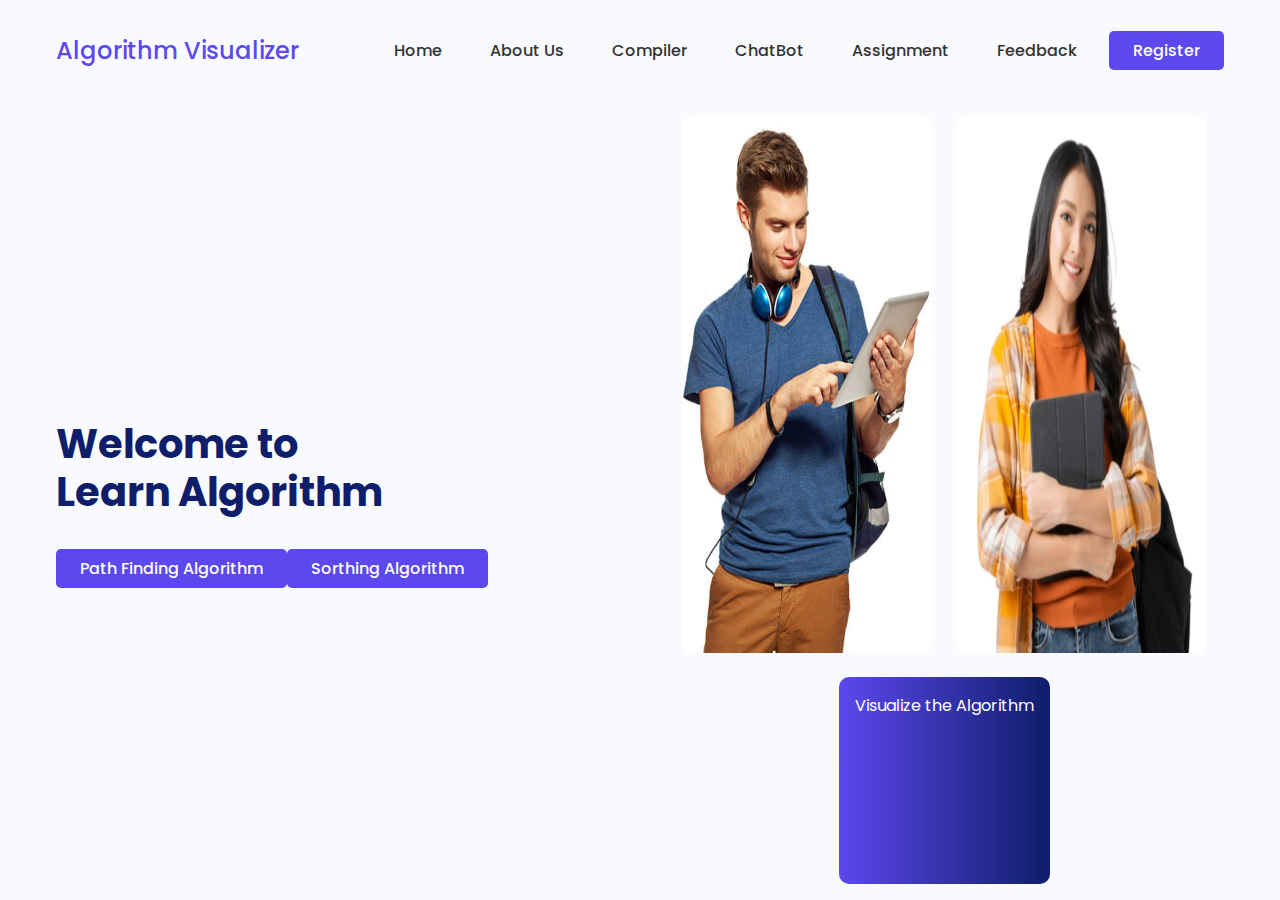
<file: index.html>
<!DOCTYPE html>
<html lang="en">
  <head>
    <meta charset="UTF-8" />
    <meta http-equiv="X-UA-Compatible" content="IE=edge" />
    <meta name="viewport" content="width=device-width, initial-scale=1.0" />
    <link rel="stylesheet" href="static/css/home.css" />
    <title>Algorithm Visualizer</title>
    <style>
      /* CSS for select element */
      select {
        padding: 10px;
        font-size: 16px;
        border: 1px solid #ccc;
        border-radius: 5px;
        background-color: #f9f9f9;
        width: 100%;
        max-width: 300px; /* Adjust width as needed */
      }
      
      /* CSS for option elements */
      option {
        padding: 10px;
        font-size: 16px;
      }
    </style>
  </head>
  <body>
    <nav>
      <div class="nav__logo"><a href="#">Algorithm Visualizer</a></div>
      <ul class="nav__links">
        <li class="link"><a href="templates/home.html">Home</a></li>
        <li class="link"><a href="templates/about.html">About Us</a></li>
        <li class="link"><a href="templates/compiler.html">Compiler</a></li>
        <li class="link"><a href="templates/chatbot.html">ChatBot</a></li>
        <li class="link"><a href="templates/Assigenment.html">Assignment</a></li>
        <li class="link"><a href="templates/feedback.html">Feedback</a></li>
        <li class="link"><a href="templates/register.html" class="nav__btn">Register</a></li>
      </ul>
    </nav>
    <section class="container">
      <div class="content__container">
        <h1>
          Welcome to<br />
          <span class="heading__1">Learn Algorithm</span><br />
          <span class="heading__2"></span>
        </h1>
        <p>
         
        </p>
        <form>
          <ul class="nav__links">
          <!-- On page 1 -->
          <li class="link"><a href="templates/algo1.html" class="nav__btn">Path Finding Algorithm</a></li>
        </ul>
        <ul class="nav__links">
          <!-- On page 1 -->
          <li class="link"><a href="templates/algo2.html" class="nav__btn">Sorthing Algorithm</a></li>
        </ul>
        </form>
      </div>
      <div class="image__container">
        <img src="static/img/image1.png" alt="header" />
        <img src="static/img/image2.png" alt="header" />
        <div class="image__content">
          <ul>
          
            Visualize the Algorithm
          </ul>
        </div>
      </div>
    </section>
  </body>
</html>
</file>
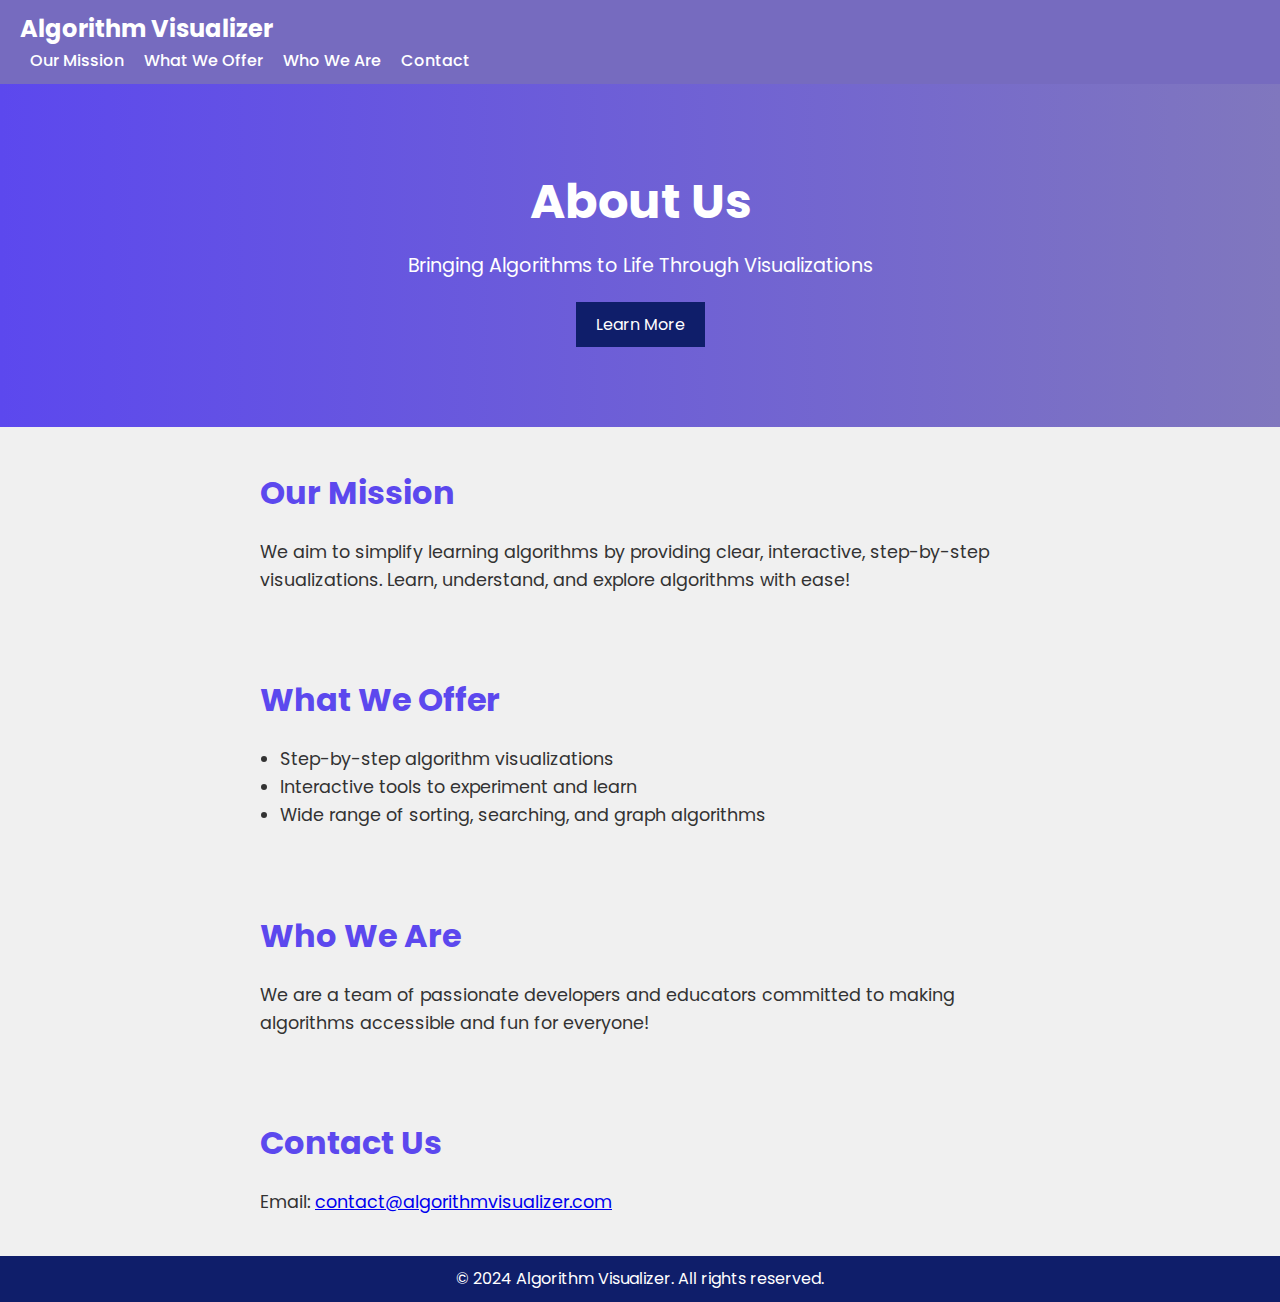
<file: templates/about.html>
<!DOCTYPE html>
<html lang="en">
<head>
  <meta charset="UTF-8">
  <meta name="viewport" content="width=device-width, initial-scale=1.0">
  <title>About Us - Algorithm Visualizer</title>
  <link rel="stylesheet" href="../static/css/about.css">
</head>
<body>
  <!-- Navbar -->
  <header>
    <nav>
      <div class="logo">Algorithm Visualizer</div>
      <ul class="nav-links">
        <li><a href="#mission">Our Mission</a></li>
        <li><a href="#offer">What We Offer</a></li>
        <li><a href="#team">Who We Are</a></li>
        <li><a href="#contact">Contact</a></li>
      </ul>
    </nav>
  </header>

  <!-- Hero Section -->
  <section class="hero">
    <h1>About Us</h1>
    <p>Bringing Algorithms to Life Through Visualizations</p>
    <button id="learnMoreBtn">Learn More</button>
  </section>

  <!-- Our Mission -->
  <section id="mission" class="content-section">
    <h2>Our Mission</h2>
    <p>We aim to simplify learning algorithms by providing clear, interactive, step-by-step visualizations. Learn, understand, and explore algorithms with ease!</p>
  </section>

  <!-- What We Offer -->
  <section id="offer" class="content-section">
    <h2>What We Offer</h2>
    <ul>
      <li>Step-by-step algorithm visualizations</li>
      <li>Interactive tools to experiment and learn</li>
      <li>Wide range of sorting, searching, and graph algorithms</li>
    </ul>
  </section>

  <!-- Who We Are -->
  <section id="team" class="content-section">
    <h2>Who We Are</h2>
    <p>We are a team of passionate developers and educators committed to making algorithms accessible and fun for everyone!</p>
  </section>

  <!-- Contact Section -->
  <section id="contact" class="content-section">
    <h2>Contact Us</h2>
    <p>Email: <a href="mailto:contact@algorithmvisualizer.com">contact@algorithmvisualizer.com</a></p>
  </section>

  <!-- Footer -->
  <footer>
    <p>&copy; 2024 Algorithm Visualizer. All rights reserved.</p>
  </footer>

  <!-- JavaScript -->
  <script >
    // Add an interactive "Learn More" button functionality
document.getElementById('learnMoreBtn').addEventListener('click', function() {
    alert('Explore our sections to learn more about algorithms and how we make them visual!');
  });
  
  </script>
</body>
</html>
</file>
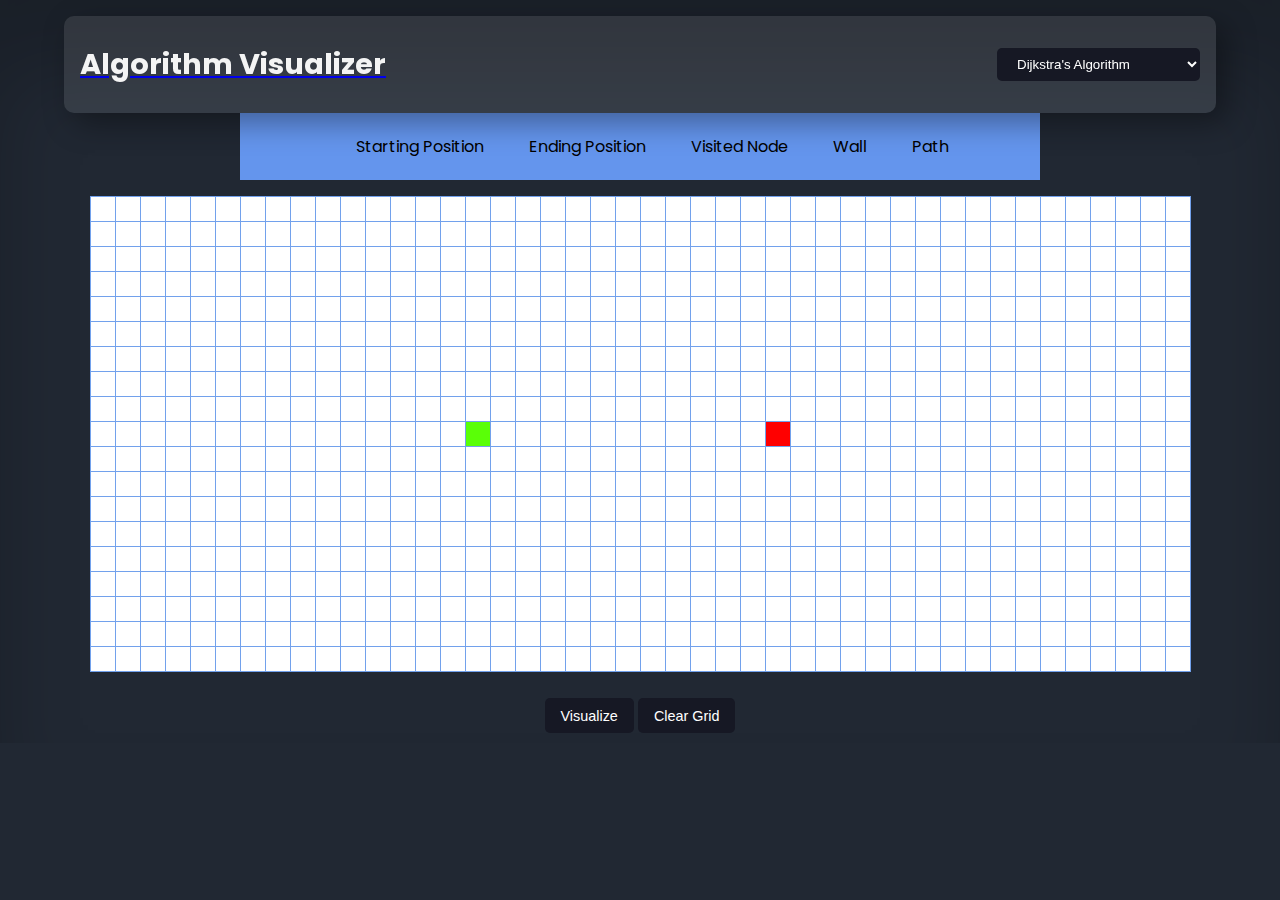
<file: templates/algo1.html>
<!DOCTYPE html>
<html lang="en">
<head>
  <meta charset="UTF-8">
  <meta http-equiv="X-UA-Compatible" content="IE=edge">
  <meta name="viewport" content="width=device-width, initial-scale=1.0">
  <link rel="stylesheet" href="..//static/css/algo1.css" />
  
  <title>Algorithm Visualizer | Path Finder</title>
  </head>
  <body>
    <div id="header">
      <a href="/index.html"><div id="title">Algorithm Visualizer</div></a>
      <div id="header-right">
        <div>
          <select id="algorithm_type" name="sort_type">
            <option value="dijkstra" selected>Dijkstra's Algorithm</option>
            <option value="Astar">A* Search algorithm</option>
            <option value="bfs">BFS(Breadth first search)</option>
            <option value="dfs">DFS(Depth first search)</option>
          </select>
        </div>
      </div>
    </div>

    <div id="indicator-container">
      <div class="indicator">
        <div class="indicator-block" id="start-indicator"></div>
        <div><p>Starting Position</p></div>
      </div>
      <div class="indicator">
        <div class="indicator-block" id="end-indicator"></div>
        <div><p>Ending Position</p></div>
      </div>
      <div class="indicator">
        <div class="indicator-block" id="visited-indicator"></div>
        <div><p>Visited Node</p></div>
      </div>
      <div class="indicator">
        <div class="indicator-block" id="wall-indicator"></div>
        <div><p>Wall</p></div>
      </div>
      <div class="indicator">
        <div class="indicator-block" id="path-indicator"></div>
        <div><p>Path</p></div>
      </div>
    </div>
    <div id="container"></div>
    <div id="buttonsdiv">
      <button id="visualizeButton" class="button"><p>Visualize</p></button>
      <button id="clearButton" class="button"><p>Clear Grid</p></button>
    </div>
    <script src="..//static/js/algo.js"></script>
  </body>
</html>
</file>
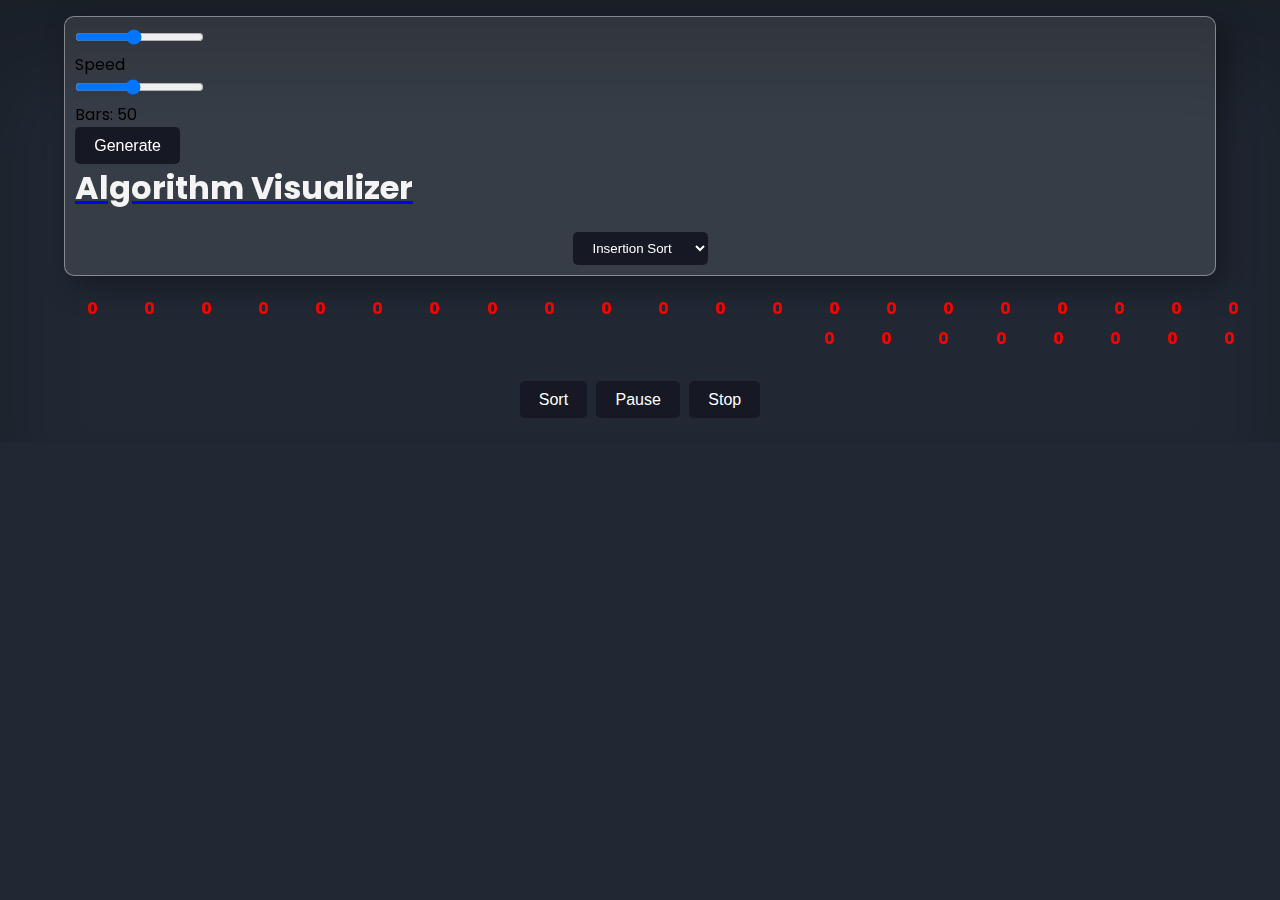
<file: templates/algo2.html>
<!DOCTYPE html>
<html lang="en">
<head>
  <meta charset="UTF-8">
  <meta http-equiv="X-UA-Compatible" content="IE=edge">
  <meta name="viewport" content="width=device-width, initial-scale=1.0">
  <link rel="stylesheet" href="../static/css/algo2.css" />

  <title>Algorithm Visualizer | Sorting</title>
</head>

  <body>
    <div id="header">
      <div id="headerLeft">
          <div class="headerLeftContent">
            <div class="slidecontainer">
              <input type="range" min="25" max="300" value="150" class="slider" id="speedSlider" />
              <div class="speedValue">Speed</div>
            </div>
            <div class="slidecontainer">
              <input type="range" min="10" max="100" value="50" class="slider" id="barSlider" />
              <div class="sliderValue">Bars: 50</div>
            </div>
            <button class="button" id="generateButton">Generate</button>
          </div>
        <a href="/index.html"><div id="title">Algorithm Visualizer</div></a>
      </div>
      <div id="headerRight">
        <select id="sort_type" name="sort_type">
          <option value="insertion" selected>Insertion Sort</option>
          <option value="bubble">Bubble Sort</option>
          <option value="merge">Merge Sort</option>
          <option value="selection">Selection Sort</option>
          <option value="quick">Quick Sort</option>
        </select>
      </div>
    </div>
    <div id="container"></div>

    <div id="buttonsdiv">
      <button type="button" id="sortButton" class="button">Sort</button>
      <button type="button" id="pauseButton" class="button">Pause</button>
      <button type="button" id="stopButton" class="button">Stop</button>
    </div>

    <script src="..//static/js/algo2.js"></script>
  </body>
</html>
</file>
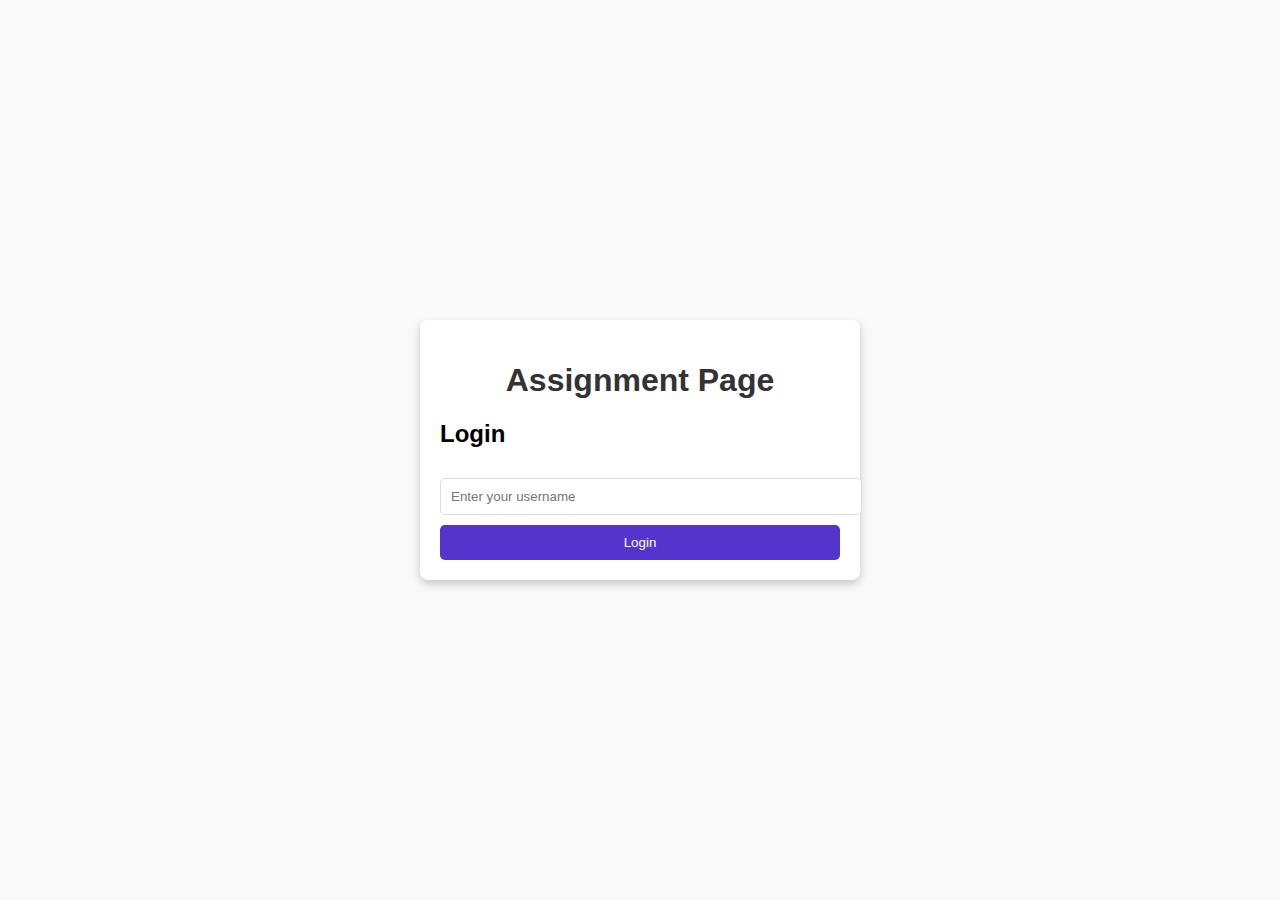
<file: templates/Assigenment.html>
<!DOCTYPE html>
<html lang="en">
<head>
  <meta charset="UTF-8">
  <meta name="viewport" content="width=device-width, initial-scale=1.0">
  <title>Assignment Page</title>
  <link rel="stylesheet" href="../static/css/Assigenment.css">
</head>
<body>
  <div class="container">
    <header>
      <h1>Assignment Page</h1>
    </header>

    <div class="login-section" id="login-section">
      <h2>Login</h2>
      <input type="text" id="username" placeholder="Enter your username" />
      <button id="login-btn">Login</button>
    </div>

    <div class="assignment-section hidden" id="assignment-section">
      <h2>Welcome, <span id="user-name-display"></span>!</h2>
      <h3>Add a Task</h3>
      <input type="text" id="task-input" placeholder="Enter your task" />
      <button id="add-task-btn">Add Task</button>
      <h3>Your Tasks</h3>
      <ul id="task-list"></ul>
    </div>
  </div>

  <script >
    // Elements
const loginSection = document.getElementById('login-section');
const assignmentSection = document.getElementById('assignment-section');
const usernameInput = document.getElementById('username');
const loginBtn = document.getElementById('login-btn');
const userNameDisplay = document.getElementById('user-name-display');
const taskInput = document.getElementById('task-input');
const addTaskBtn = document.getElementById('add-task-btn');
const taskList = document.getElementById('task-list');

// Login functionality
loginBtn.addEventListener('click', () => {
  const username = usernameInput.value.trim();

  if (username === '') {
    alert('Please enter a valid username.');
    return;
  }

  // Display username and switch sections
  userNameDisplay.textContent = username;
  loginSection.classList.add('hidden');
  assignmentSection.classList.remove('hidden');
});

// Add task functionality
addTaskBtn.addEventListener('click', () => {
  const task = taskInput.value.trim();

  if (task === '') {
    alert('Please enter a valid task.');
    return;
  }

  // Create task element and append to the task list
  const taskItem = document.createElement('li');
  taskItem.textContent = task;
  taskList.appendChild(taskItem);

  // Clear the input field
  taskInput.value = '';
});

  </script>
</body>
</html>
</file>
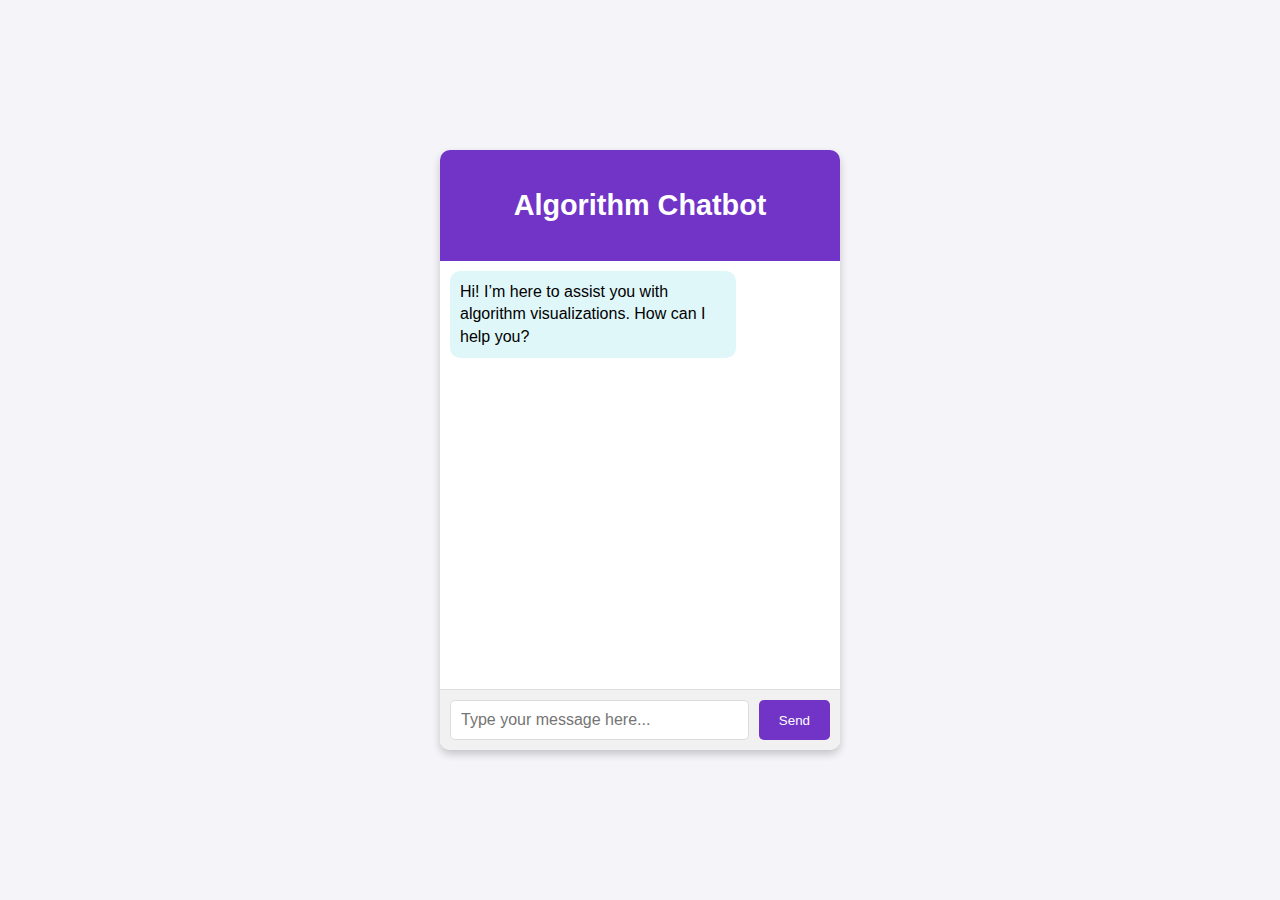
<file: templates/chatbot.html>
<!DOCTYPE html>
<html lang="en">
<head>
  <meta charset="UTF-8">
  <meta name="viewport" content="width=device-width, initial-scale=1.0">
  <title>Chatbot for Algorithm Visualizer</title>
  <link rel="stylesheet" href="../static/css/chatbot.css">
</head>
<body>
  <div class="chatbot-container">
    <div class="chat-header">
      <h2>Algorithm Chatbot</h2>
    </div>
    <div class="chat-body" id="chat-body">
      <div class="bot-message">Hi! I’m here to assist you with algorithm visualizations. How can I help you?</div>
    </div>
    <div class="chat-input-container">
      <input type="text" id="user-input" placeholder="Type your message here..." />
      <button id="send-btn">Send</button>
    </div>
  </div>
  <script >
    // Select elements
const chatBody = document.getElementById("chat-body");
const userInput = document.getElementById("user-input");
const sendBtn = document.getElementById("send-btn");

// Example bot responses
const responses = {
  "hello": "Hi there! How can I assist you?",
  "what is an algorithm?": "An algorithm is a step-by-step procedure to solve a problem.",
  "what types of algorithms can you visualize?": "I can help visualize sorting, searching, and pathfinding algorithms!",
  "how to use this tool?": "Type the name of an algorithm or ask about a feature, and I’ll guide you.",
  "bye": "Goodbye! Feel free to ask more questions anytime."
};

// Add a message to the chat
function addMessage(content, className) {
  const messageDiv = document.createElement("div");
  messageDiv.className = className;
  messageDiv.innerText = content;
  chatBody.appendChild(messageDiv);
  chatBody.scrollTop = chatBody.scrollHeight; // Auto-scroll to the latest message
}

// Handle user input
function handleUserInput() {
  const userMessage = userInput.value.trim();
  if (userMessage === "") return;

  // Add user's message to the chat
  addMessage(userMessage, "user-message");

  // Generate bot response
  const botResponse = responses[userMessage.toLowerCase()] || "Sorry, I didn’t understand that. Can you rephrase?";
  setTimeout(() => addMessage(botResponse, "bot-message"), 500);

  // Clear input
  userInput.value = "";
}

// Event listeners
sendBtn.addEventListener("click", handleUserInput);
userInput.addEventListener("keypress", (e) => {
  if (e.key === "Enter") {
    handleUserInput();
  }
});

  </script>
</body>
</html>
</file>
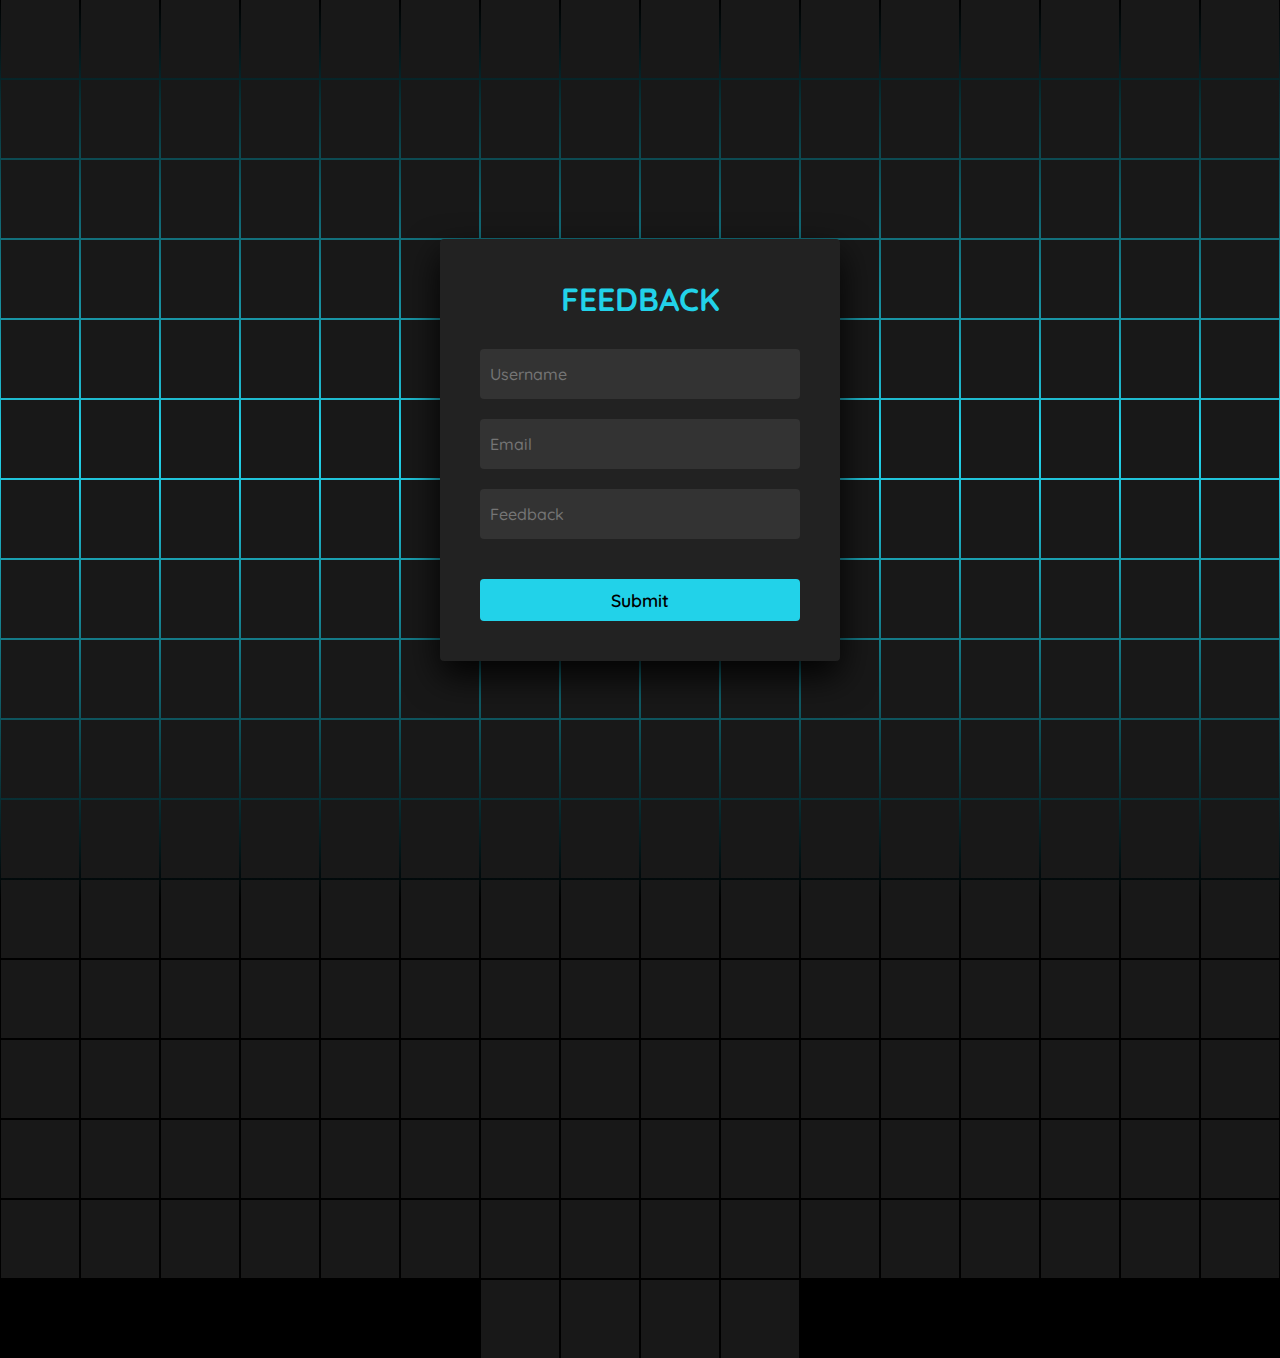
<file: templates/feedback.html>
<!DOCTYPE html>
<html lang="en" >
<head>
  <meta charset="UTF-8">
  <title>Interpreters | Algorithm Visualizer</title>
  <link rel="stylesheet" href="../static/css/styles.css">

</head>

<body>
<!-- partial:index.partial.html -->
<section>

    <span></span>
    <span></span>
    <span></span>
    <span></span>
    <span></span>
    <span></span>
    <span></span>
    <span></span>
    <span></span>
    <span></span>
    <span></span>
    <span></span>
    <span></span>
    <span></span>
    <span></span>
    <span></span>
    <span></span>
    <span></span>
    <span></span>
    <span></span>
    <span></span>
    <span></span>
    <span></span>
    <span></span>
    <span></span>
    <span></span>
    <span></span>
    <span></span>
    <span></span>
    <span></span>
    <span></span>
    <span></span>
    <span></span>
    <span></span>
    <span></span>
    <span></span>
    <span></span>
    <span></span>
    <span></span>
    <span></span>
    <span></span>
    <span></span>
    <span></span>
    <span></span>
    <span></span>
    <span></span>
    <span></span>
    <span></span>
    <span></span>
    <span></span>
    <span></span>
    <span></span>
    <span></span>
    <span></span>
    <span></span>
    <span></span>
    <span></span>
    <span></span>
    <span></span>
    <span></span>
    <span></span>
    <span></span>
    <span></span>
    <span></span>
    <span></span>
    <span></span>
    <span></span>
    <span></span>
    <span></span>
    <span></span>
    <span></span>
    <span></span>
    <span></span>
    <span></span>
    <span></span>
    <span></span>
    <span></span>
    <span></span>
    <span></span>
    <span></span>
    <span></span>
    <span></span>
    <span></span>
    <span></span>
    <span></span>
    <span></span>
    <span></span>
    <span></span>
    <span></span>
    <span></span>
    <span></span>
    <span></span>
    <span></span>
    <span></span>
    <span></span>
    <span></span>
    <span></span>
    <span></span>
    <span></span>
    <span></span>
    <span></span>
    <span></span>
    <span></span>
    <span></span>
    <span></span>
    <span></span>
    <span></span>
    <span></span>
    <span></span>
    <span></span>
    <span></span>
    <span></span>
    <span></span>
    <span></span>
    <span></span>
    <span></span>
    <span></span>
    <span></span>
    <span></span>
    <span></span>
    <span></span>
    <span></span>
    <span></span>
    <span></span>
    <span></span>
    <span></span>
    <span></span>
    <span></span>
    <span></span>
    <span></span>
    <span></span>
    <span></span>
    <span></span>
    <span></span>
    <span></span>
    <span></span>
    <span></span>
    <span></span>
    <span></span>
    <span></span>
    <span></span>
    <span></span>
    <span></span>
    <span></span>
    <span></span>
    <span></span>
    <span></span>
    <span></span>
    <span></span>
    <span></span>
    <span></span>
    <span></span>
    <span></span>
    <span></span>
    <span></span>
    <span></span>
    <span></span>
    <span></span>
    <span></span>
    <span></span>
    <span></span>
    <span></span>
    <span></span>
    <span></span>
    <span></span>
    <span></span>
    <span></span>
    <span></span>
    <span></span>
    <span></span>
    <span></span>
    <span></span>
    <span></span>
    <span></span>
    <span></span>
    <span></span>
    <span></span>
    <span></span>
    <span></span>
    <span></span>
    <span></span>
    <span></span>
    <span></span>
    <span></span>
    <span></span>
    <span></span>
    <span></span>
    <span></span>
    <span></span>
    <span></span>
    <span></span>
    <span></span>
    <span></span>
    <span></span>
    <span></span>
    <span></span>
    <span></span>
    <span></span>
    <span></span>
    <span></span>
    <span></span>
    <span></span>
    <span></span>
    <span></span>
    <span></span>
    <span></span>
    <span></span>
    <span></span>
    <span></span>
    <span></span>
    <span></span>
    <span></span>
    <span></span>
    <span></span>
    <span></span>
    <span></span>
    <span></span>
    <span></span>
    <span></span>
    <span></span>
    <span></span>
    <span></span>
    <span></span>
    <span></span>
    <span></span>
    <span></span>
    <span></span>
    <span></span>
    <span></span>
    <span></span>
    <span></span>
    <span></span>
    <span></span>
    <span></span>
    <span></span>
    <span></span>
    <span></span>
    <span></span>
    <span></span>
    <span></span>
    <span></span>
    <span></span>
    <span></span>
    <span></span>
    <span></span>
    <span></span>
    <span></span>
    <span></span>
    <span></span>
    <span></span>
    <span></span>
    <span></span>
    <span></span>
    <span></span>
    <span></span>
    <span></span>
    <span></span>
    <span></span>
    <span></span>
    <span></span>

    <div class="signin">
      <form class="content" action="../templates/submit_feedback.php" method="POST">
        <h2>Feedback</h2>
        <div class="form">
            <div class="inputBox">
                <i class="fas fa-user"></i>
                <input type="text" name="name" placeholder="Username" required/>
            </div>
            <div class="inputBox">
                <i class="fas fa-envelope"></i>
                <input type="email" name="email" placeholder="Email" required/>
            </div>
            <div class="inputBox">
                <i class="fas fa-lock"></i>
                <input type="message" name="message" placeholder="Feedback" required />
              </div>
          <div class="links">
           
            
            <!-- <a href>Submit</a> -->
          </div>
          <div class="inputBox">
            <input type="submit" name="signup_submit" class="btn" value="Submit" />
          </div>
        </div>
      </form>
    </div>
  </section>
<!-- partial -->
  
</body>
</html>
</file>
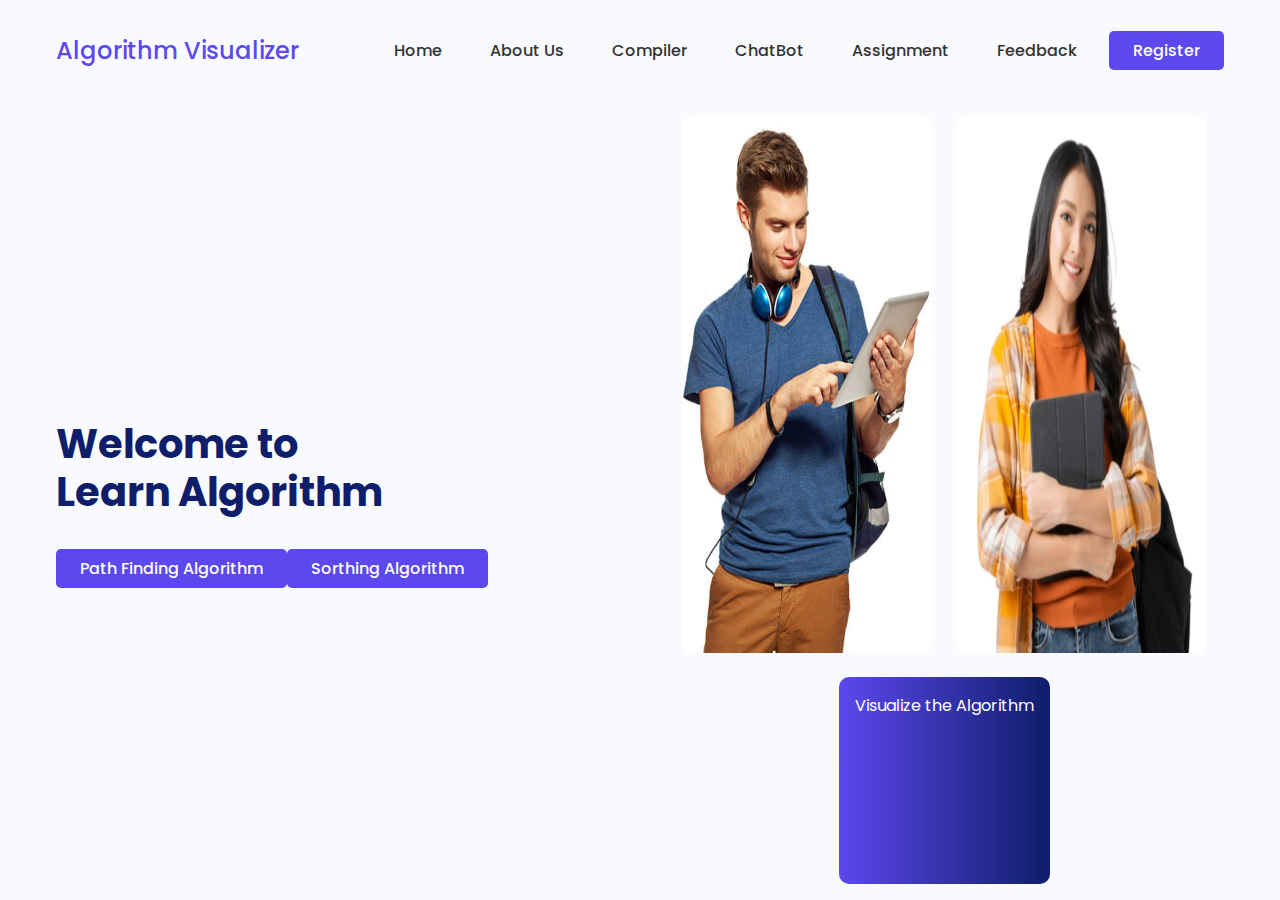
<file: templates/home.html>
<!DOCTYPE html>
<html lang="en">
  <head>
    <meta charset="UTF-8" />
    <meta http-equiv="X-UA-Compatible" content="IE=edge" />
    <meta name="viewport" content="width=device-width, initial-scale=1.0" />
    <link rel="stylesheet" href="../static/css/home.css" />
    <title>Algorithm Visualizer</title>
    <style>
      /* CSS for select element */
      select {
        padding: 10px;
        font-size: 16px;
        border: 1px solid #ccc;
        border-radius: 5px;
        background-color: #f9f9f9;
        width: 100%;
        max-width: 300px; /* Adjust width as needed */
      }
      
      /* CSS for option elements */
      option {
        padding: 10px;
        font-size: 16px;
      }
    </style>
  </head>
  <body>
    <nav>
      <div class="nav__logo"><a href="#">Algorithm Visualizer</a></div>
      <ul class="nav__links">
        <li class="link"><a href="home.html">Home</a></li>
        <li class="link"><a href="..//templates/about.html">About Us</a></li>
        <li class="link"><a href="..//templates/compiler.html">Compiler</a></li>
        <li class="link"><a href="..//templates/chatbot.html">ChatBot</a></li>
        <li class="link"><a href="..//templates/Assigenment.html">Assignment</a></li>
        <li class="link"><a href="..//templates/feedback.html">Feedback</a></li>
        <li class="link"><a href="../templates/register.html" class="nav__btn">Register</a></li>
      </ul>
    </nav>
    <section class="container">
      <div class="content__container">
        <h1>
          Welcome to<br />
          <span class="heading__1">Learn Algorithm</span><br />
          <span class="heading__2"></span>
        </h1>
        <p>
         
        </p>
        <form>
          <ul class="nav__links">
          <!-- On page 1 -->
          <li class="link"><a href="..//templates/algo1.html" class="nav__btn">Path Finding Algorithm</a></li>
        </ul>
        <ul class="nav__links">
          <!-- On page 1 -->
          <li class="link"><a href="../templates/algo2.html" class="nav__btn">Sorthing Algorithm</a></li>
        </ul>
        </form>
      </div>
      <div class="image__container">
        <img src="..//static/img/image1.png" alt="header" />
        <img src="..//static/img/image2.png" alt="header" />
        <div class="image__content">
          <ul>
          
            Visualize the Algorithm
          </ul>
        </div>
      </div>
    </section>
  </body>
</html>
</file>
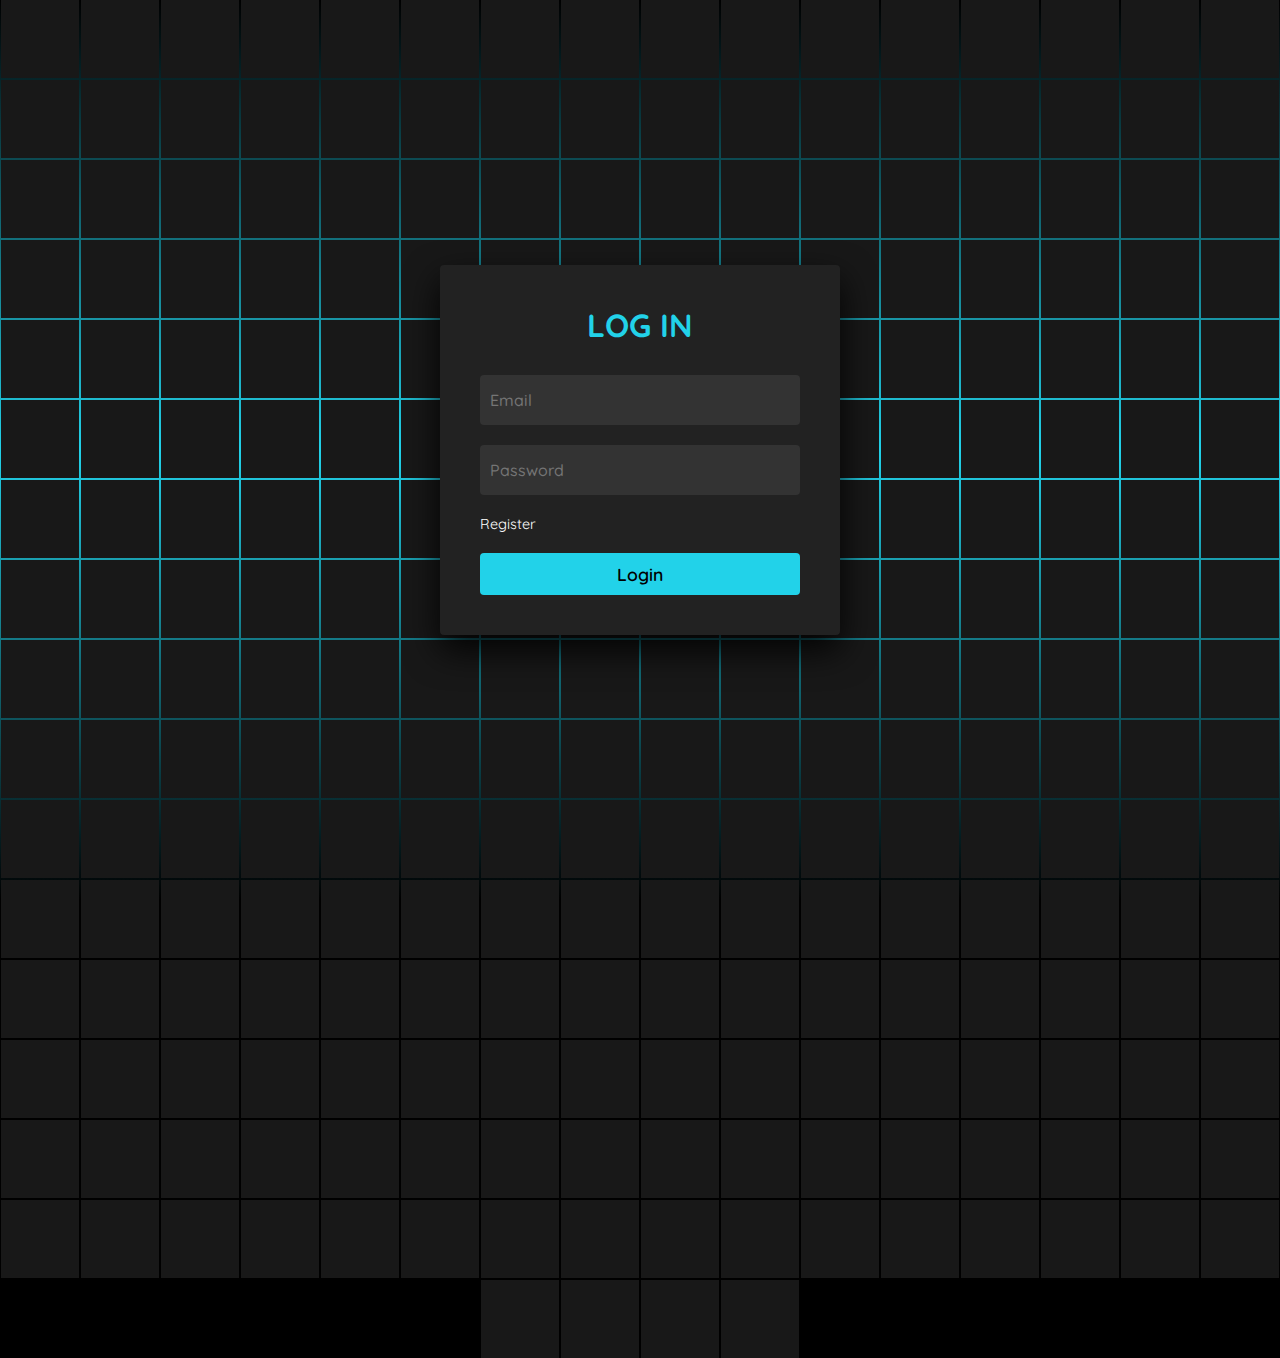
<file: templates/login.html>
<!DOCTYPE html>
<html lang="en" >
<head>
  <meta charset="UTF-8">
  <title>Interpreters | Algorithm Visualizer</title>
  <link rel="stylesheet" href="../static/css/styles.css">

</head>
<body>
<!-- partial:index.partial.html -->
<section>

    <span></span>
    <span></span>
    <span></span>
    <span></span>
    <span></span>
    <span></span>
    <span></span>
    <span></span>
    <span></span>
    <span></span>
    <span></span>
    <span></span>
    <span></span>
    <span></span>
    <span></span>
    <span></span>
    <span></span>
    <span></span>
    <span></span>
    <span></span>
    <span></span>
    <span></span>
    <span></span>
    <span></span>
    <span></span>
    <span></span>
    <span></span>
    <span></span>
    <span></span>
    <span></span>
    <span></span>
    <span></span>
    <span></span>
    <span></span>
    <span></span>
    <span></span>
    <span></span>
    <span></span>
    <span></span>
    <span></span>
    <span></span>
    <span></span>
    <span></span>
    <span></span>
    <span></span>
    <span></span>
    <span></span>
    <span></span>
    <span></span>
    <span></span>
    <span></span>
    <span></span>
    <span></span>
    <span></span>
    <span></span>
    <span></span>
    <span></span>
    <span></span>
    <span></span>
    <span></span>
    <span></span>
    <span></span>
    <span></span>
    <span></span>
    <span></span>
    <span></span>
    <span></span>
    <span></span>
    <span></span>
    <span></span>
    <span></span>
    <span></span>
    <span></span>
    <span></span>
    <span></span>
    <span></span>
    <span></span>
    <span></span>
    <span></span>
    <span></span>
    <span></span>
    <span></span>
    <span></span>
    <span></span>
    <span></span>
    <span></span>
    <span></span>
    <span></span>
    <span></span>
    <span></span>
    <span></span>
    <span></span>
    <span></span>
    <span></span>
    <span></span>
    <span></span>
    <span></span>
    <span></span>
    <span></span>
    <span></span>
    <span></span>
    <span></span>
    <span></span>
    <span></span>
    <span></span>
    <span></span>
    <span></span>
    <span></span>
    <span></span>
    <span></span>
    <span></span>
    <span></span>
    <span></span>
    <span></span>
    <span></span>
    <span></span>
    <span></span>
    <span></span>
    <span></span>
    <span></span>
    <span></span>
    <span></span>
    <span></span>
    <span></span>
    <span></span>
    <span></span>
    <span></span>
    <span></span>
    <span></span>
    <span></span>
    <span></span>
    <span></span>
    <span></span>
    <span></span>
    <span></span>
    <span></span>
    <span></span>
    <span></span>
    <span></span>
    <span></span>
    <span></span>
    <span></span>
    <span></span>
    <span></span>
    <span></span>
    <span></span>
    <span></span>
    <span></span>
    <span></span>
    <span></span>
    <span></span>
    <span></span>
    <span></span>
    <span></span>
    <span></span>
    <span></span>
    <span></span>
    <span></span>
    <span></span>
    <span></span>
    <span></span>
    <span></span>
    <span></span>
    <span></span>
    <span></span>
    <span></span>
    <span></span>
    <span></span>
    <span></span>
    <span></span>
    <span></span>
    <span></span>
    <span></span>
    <span></span>
    <span></span>
    <span></span>
    <span></span>
    <span></span>
    <span></span>
    <span></span>
    <span></span>
    <span></span>
    <span></span>
    <span></span>
    <span></span>
    <span></span>
    <span></span>
    <span></span>
    <span></span>
    <span></span>
    <span></span>
    <span></span>
    <span></span>
    <span></span>
    <span></span>
    <span></span>
    <span></span>
    <span></span>
    <span></span>
    <span></span>
    <span></span>
    <span></span>
    <span></span>
    <span></span>
    <span></span>
    <span></span>
    <span></span>
    <span></span>
    <span></span>
    <span></span>
    <span></span>
    <span></span>
    <span></span>
    <span></span>
    <span></span>
    <span></span>
    <span></span>
    <span></span>
    <span></span>
    <span></span>
    <span></span>
    <span></span>
    <span></span>
    <span></span>
    <span></span>
    <span></span>
    <span></span>
    <span></span>
    <span></span>
    <span></span>
    <span></span>
    <span></span>
    <span></span>
    <span></span>
    <span></span>
    <span></span>
    <span></span>
    <span></span>
    <span></span>
    <span></span>
    <span></span>
    <span></span>
    <span></span>
    <span></span>
    <span></span>
    <span></span>
    <span></span>
    <span></span>
    <span></span>
    <span></span>
    <span></span>
    <span></span>
    <span></span>
    <span></span>
    <span></span>
    <span></span>
    <span></span>
    <span></span>
    <span></span>
    <span></span>

    <div class="signin">
  
      <form class="content" action="../templates/register.php" method="post">
        <h2>Log In</h2>
        <div class="form">
           
            <div class="inputBox">
                <i class="fas fa-envelope"></i>
                <input type="email" name="signup_email" placeholder="Email" required />
            </div>
            <div class="inputBox">
                <i class="fas fa-lock"></i>
                <input type="password" name="signup_password" placeholder="Password" required/>
            </div>
          <div class="links">
            
            <a href="../templates/register.html">Register</a>
          </div>
          <div class="inputBox">
            <input type="submit" name="signup_submit" class="btn" value="Login" />
          </div>
        </div>
      </form>
    
    </div>
</section>    
<!-- partial -->
  
</body>
</html>
</file>
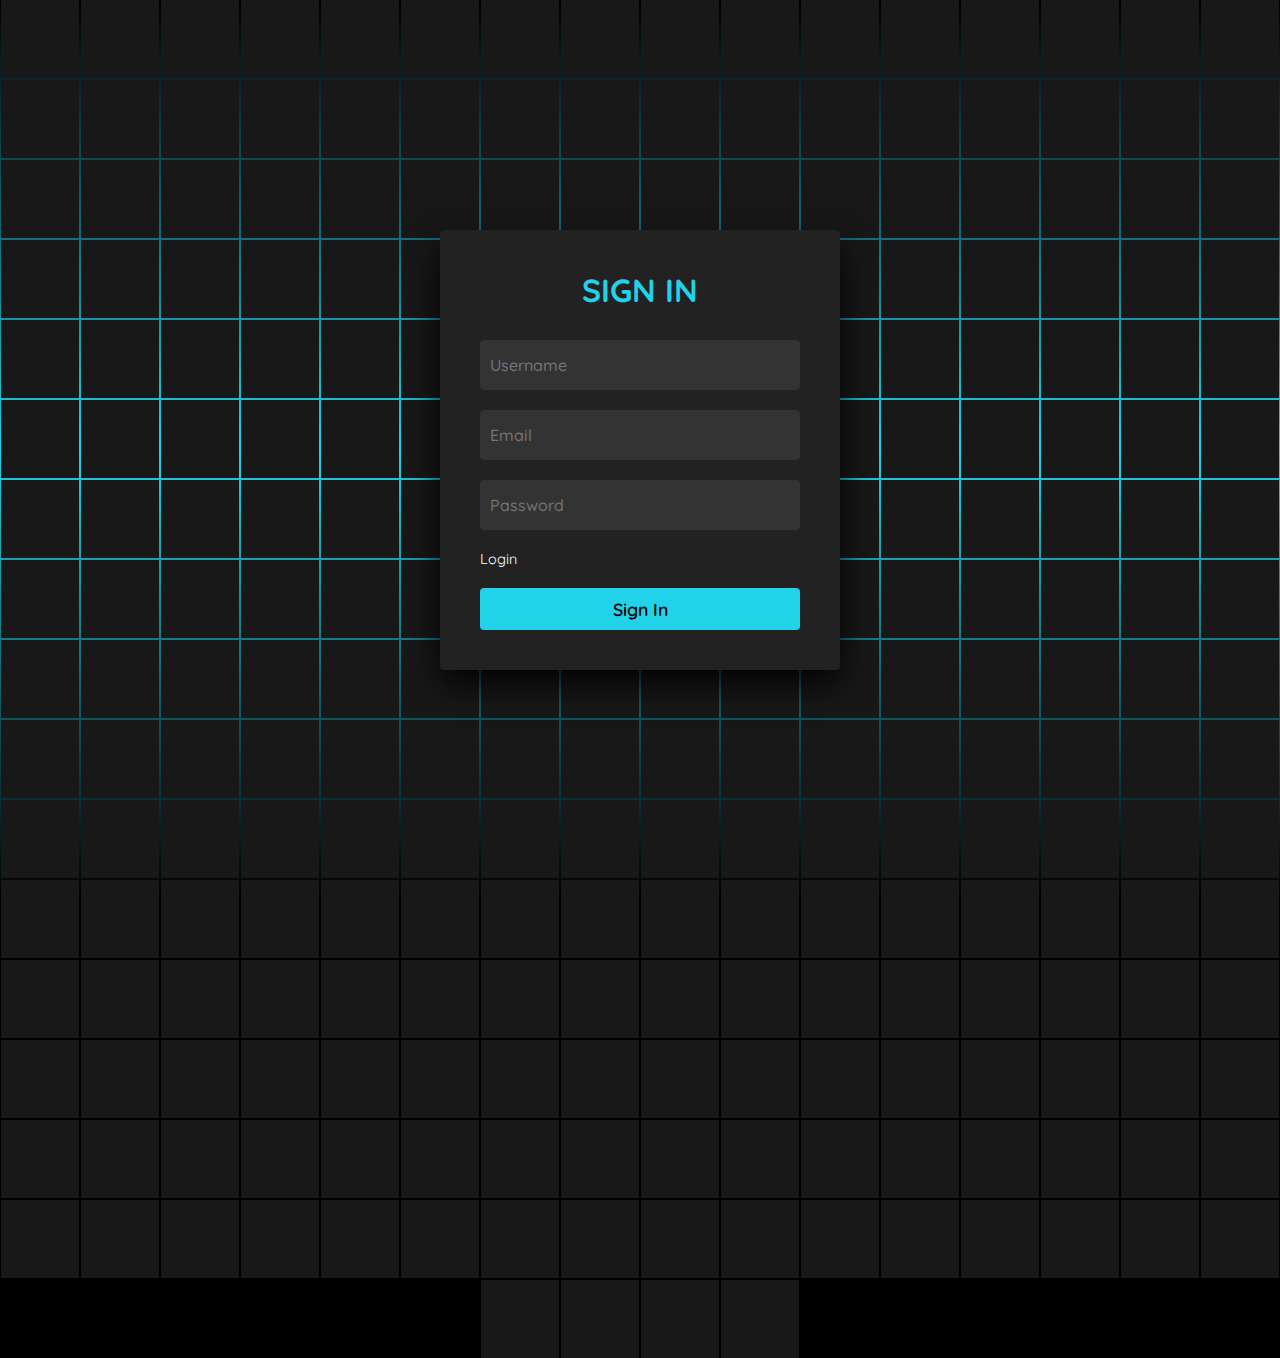
<file: templates/register.html>
<!DOCTYPE html>
<html lang="en" >
<head>
  <meta charset="UTF-8">
  <title>Interpreters | Algorithm Visualizer</title>
  <link rel="stylesheet" href="../static/css/styles.css">
  

</head>
<body>
<!-- partial:index.partial.html -->
<section>

    <span></span>
    <span></span>
    <span></span>
    <span></span>
    <span></span>
    <span></span>
    <span></span>
    <span></span>
    <span></span>
    <span></span>
    <span></span>
    <span></span>
    <span></span>
    <span></span>
    <span></span>
    <span></span>
    <span></span>
    <span></span>
    <span></span>
    <span></span>
    <span></span>
    <span></span>
    <span></span>
    <span></span>
    <span></span>
    <span></span>
    <span></span>
    <span></span>
    <span></span>
    <span></span>
    <span></span>
    <span></span>
    <span></span>
    <span></span>
    <span></span>
    <span></span>
    <span></span>
    <span></span>
    <span></span>
    <span></span>
    <span></span>
    <span></span>
    <span></span>
    <span></span>
    <span></span>
    <span></span>
    <span></span>
    <span></span>
    <span></span>
    <span></span>
    <span></span>
    <span></span>
    <span></span>
    <span></span>
    <span></span>
    <span></span>
    <span></span>
    <span></span>
    <span></span>
    <span></span>
    <span></span>
    <span></span>
    <span></span>
    <span></span>
    <span></span>
    <span></span>
    <span></span>
    <span></span>
    <span></span>
    <span></span>
    <span></span>
    <span></span>
    <span></span>
    <span></span>
    <span></span>
    <span></span>
    <span></span>
    <span></span>
    <span></span>
    <span></span>
    <span></span>
    <span></span>
    <span></span>
    <span></span>
    <span></span>
    <span></span>
    <span></span>
    <span></span>
    <span></span>
    <span></span>
    <span></span>
    <span></span>
    <span></span>
    <span></span>
    <span></span>
    <span></span>
    <span></span>
    <span></span>
    <span></span>
    <span></span>
    <span></span>
    <span></span>
    <span></span>
    <span></span>
    <span></span>
    <span></span>
    <span></span>
    <span></span>
    <span></span>
    <span></span>
    <span></span>
    <span></span>
    <span></span>
    <span></span>
    <span></span>
    <span></span>
    <span></span>
    <span></span>
    <span></span>
    <span></span>
    <span></span>
    <span></span>
    <span></span>
    <span></span>
    <span></span>
    <span></span>
    <span></span>
    <span></span>
    <span></span>
    <span></span>
    <span></span>
    <span></span>
    <span></span>
    <span></span>
    <span></span>
    <span></span>
    <span></span>
    <span></span>
    <span></span>
    <span></span>
    <span></span>
    <span></span>
    <span></span>
    <span></span>
    <span></span>
    <span></span>
    <span></span>
    <span></span>
    <span></span>
    <span></span>
    <span></span>
    <span></span>
    <span></span>
    <span></span>
    <span></span>
    <span></span>
    <span></span>
    <span></span>
    <span></span>
    <span></span>
    <span></span>
    <span></span>
    <span></span>
    <span></span>
    <span></span>
    <span></span>
    <span></span>
    <span></span>
    <span></span>
    <span></span>
    <span></span>
    <span></span>
    <span></span>
    <span></span>
    <span></span>
    <span></span>
    <span></span>
    <span></span>
    <span></span>
    <span></span>
    <span></span>
    <span></span>
    <span></span>
    <span></span>
    <span></span>
    <span></span>
    <span></span>
    <span></span>
    <span></span>
    <span></span>
    <span></span>
    <span></span>
    <span></span>
    <span></span>
    <span></span>
    <span></span>
    <span></span>
    <span></span>
    <span></span>
    <span></span>
    <span></span>
    <span></span>
    <span></span>
    <span></span>
    <span></span>
    <span></span>
    <span></span>
    <span></span>
    <span></span>
    <span></span>
    <span></span>
    <span></span>
    <span></span>
    <span></span>
    <span></span>
    <span></span>
    <span></span>
    <span></span>
    <span></span>
    <span></span>
    <span></span>
    <span></span>
    <span></span>
    <span></span>
    <span></span>
    <span></span>
    <span></span>
    <span></span>
    <span></span>
    <span></span>
    <span></span>
    <span></span>
    <span></span>
    <span></span>
    <span></span>
    <span></span>
    <span></span>
    <span></span>
    <span></span>
    <span></span>
    <span></span>
    <span></span>
    <span></span>
    <span></span>
    <span></span>
    <span></span>
    <span></span>
    <span></span>
    <span></span>
    <span></span>
    <span></span>
    <span></span>
    <span></span>
    <span></span>
    <span></span>
    <span></span>
    <span></span>
    <span></span>
    <span></span>
    <span></span>
    
    <div class="signin">
  
      <form class="content" action="../templates/register.php" method="post" >
        <h2>Sign In</h2>
        <div class="form">
            <div class="inputBox">
                <i class="fas fa-user"></i>
                <input type="text" name="signup_username" placeholder="Username" />
            </div>
            <div class="inputBox">
                <i class="fas fa-envelope"></i>
                <input type="email" name="signup_email" placeholder="Email" />
            </div>
            <div class="inputBox">
                <i class="fas fa-lock"></i>
                <input type="password" name="signup_password" placeholder="Password" />
            </div>
          <div class="links">
            
            <a href="../templates/login.html">Login</a>
          </div>
          <div class="inputBox">
            <input type="submit" name="signup_submit" class="btn" value="Sign In" />
          </div>
        </form>
      </div>
    
    </div>
  
  </section>
<!-- partial -->
  
</body>
</html>
</file>
<file: static/css/home.css>
@import url("https://fonts.googleapis.com/css2?family=Poppins:wght@400;500;600;700&display=swap");

:root {
  --primary-color: #5c48ee;
  --primary-color-dark: #0f1e6a;
  --secondary-color: #f9fafe;
  --text-color: #333333;
  --white: #ffffff;
  --max-width: 1200px;
}

* {
  padding: 0;
  margin: 0;
  box-sizing: border-box;
}

body {
  font-family: "Poppins", sans-serif;
  background-color: var(--secondary-color);
}

/* Navigation */
nav {
  max-width: var(--max-width);
  margin: auto;
  padding: 1rem;
  height: 100px;
  display: flex;
  align-items: center;
  justify-content: space-between;
}

.nav__logo a {
  font-size: 1.5rem;
  font-weight: 500;
  color: var(--primary-color);
  text-decoration: none;
  transition: 0.3s;
}

.nav__links {
  list-style: none;
  display: flex;
  align-items: center;
  gap: 1rem;
}

.link a {
  padding: 0.5rem 1rem;
  font-size: 1rem;
  font-weight: 500;
  color: var(--text-color);
  text-decoration: none;
  transition: 0.3s;
}

.link a:hover {
  color: var(--primary-color);
}

.link .nav__btn {
  padding: 0.5rem 1.5rem;
  color: var(--white) !important;
  background-color: var(--primary-color);
  border-radius: 5px;
}

.link .nav__btn:hover {
  background-color: var(--primary-color-dark);
}

/* Main Content */
.container {
  max-width: var(--max-width);
  margin: auto;
  padding: 1rem;
  min-height: calc(100vh - 100px);
  display: grid;
  grid-template-columns: repeat(2, 1fr);
  gap: 3rem;
}

.content__container {
  display: flex;
  flex-direction: column;
  justify-content: center;
}

.content__container h1 {
  font-size: 2.5rem;
  line-height: 3rem;
  font-weight: 700;
  color: var(--primary-color-dark);
  margin-bottom: 1rem;
}

.heading__2 {
  color: var(--primary-color);
}

.content__container p {
  font-size: 1rem;
  color: var(--text-color);
  margin-bottom: 1.5rem;
}

.content__container form {
  display: flex;
  align-items: center;
}

.content__container input {
  width: 100%;
  max-width: 300px;
  padding: 0.8rem;
  font-size: 1rem;
  border: none;
  outline: none;
  box-shadow: 5px 5px 20px rgba(0, 0, 0, 0.2);
}

.content__container button {
  padding: 0.8rem 1.2rem;
  background-color: var(--primary-color);
  color: var(--white);
  border: none;
  outline: none;
  cursor: pointer;
  transition: 0.3s;
}

.content__container button:hover {
  background-color: var(--primary-color-dark);
}

.image__container {
  display: flex;
  flex-wrap: wrap;
  justify-content: center;
  gap: 1.5rem;
}

.image__container img {
  width: 100%;
  max-width: 250px;
  border-radius: 10px;
}

.image__content {
  background: linear-gradient(to right, var(--primary-color), var(--primary-color-dark));
  color: var(--white);
  padding: 1rem;
  border-radius: 10px;
  position: relative;
  text-align: center;
}

/* Responsive Design */

/* Tablets */
@media (max-width: 900px) {
  nav {
    flex-direction: column;
    height: auto;
    gap: 0.5rem;
    text-align: center;
  }

  .link a:not(.nav__btn) {
    display: none;
  }

  .container {
    grid-template-columns: 1fr;
    gap: 2rem;
    text-align: center;
  }

  .content__container form {
    flex-direction: column;
    gap: 1rem;
  }

  .content__container input,
  .content__container button {
    width: 100%;
  }
}

/* Mobile Phones */
@media (max-width: 600px) {
  nav {
    padding: 0.5rem;
  }

  .nav__logo a {
    font-size: 1.2rem;
  }

  .container {
    padding: 1rem;
  }

  .content__container h1 {
    font-size: 2rem;
    line-height: 2.5rem;
  }

  .content__container p {
    font-size: 0.9rem;
  }

  .image__container img {
    max-width: 200px;
  }

  .image__content {
    padding: 0.8rem;
  }
}
</file>
<file: static/css/algo1.css>
@import url('https://fonts.googleapis.com/css2?family=Poppins:wght@400;500;600;700&display=swap');

* {
  padding: 0;
  margin: 0;
  box-sizing: border-box;
}

body {
  background: #212833;
  display: flex;
  flex-direction: column;
  align-items: center;
  font-family: 'Poppins', sans-serif;
  box-shadow: inset 0 70px 80px rgb(0 0 0 / 21%);
}

/* Scrollbar */
::-webkit-scrollbar {
  width: 4px;
}
::-webkit-scrollbar-track {
  background: #000;
}
::-webkit-scrollbar-thumb {
  background: white;
}

/* Header */
#header {
  width: 90%; /* Adjust for responsiveness */
  max-width: 1400px;
  margin-top: 1rem;
  display: flex;
  justify-content: space-between;
  align-items: center;
  flex-wrap: wrap; /* Allow wrapping for smaller screens */
  background-color: rgba(255, 255, 255, 0.1);
  border-radius: 10px;
  padding: 1rem;
  backdrop-filter: blur(8px);
  box-shadow: 10px 10px 30px rgba(0, 0, 0, 0.363);
}
#title {
  font-size: 1.8rem; /* Reduced size for smaller screens */
  color: rgb(244, 244, 244);
  font-weight: bold;
}

#algorithm_type {
  margin: 1rem 0;
  padding: 0.5rem 1rem;
  border-radius: 5px;
  background: #161824;
  color: white;
  border: none;
}
#algorithm_type:hover {
  cursor: pointer;
}

/* Indicator Container */
#indicator-container {
  display: flex;
  justify-content: center;
  flex-wrap: wrap; /* Allow items to wrap */
  width: 90%;
  max-width: 800px;
  background-color: cornflowerblue;
  padding: 1rem;
}
.indicator {
  display: flex;
  align-items: center;
  margin: 5px 10px;
}
.indicator-block {
  width: 20px;
  height: 20px;
  margin-right: 5px;
}

/* Buttons */
.button {
  padding: 0.6rem 1rem;
  font-size: 0.9rem;
  margin: 5px;
  color: white;
  background: #161824;
  border-radius: 5px;
  border: none;
  transition: 0.3s;
}
.button:hover {
  transform: scale(1.05);
  cursor: pointer;
}

#visualizeButton,
#clearButton {
  margin: 10px 0;
}

/* Grid */
.grid {
  margin: 1em auto;
  border-collapse: collapse;
}
.grid td {
  width: 25px;
  height: 25px;
  border: 1px solid rgb(114, 161, 236);
  background-color: white;
}
.grid td.clicked {
  background-color: rgb(47, 40, 40);
  animation: clicked_animation 1.5s 1;
}
.grid td.startPoint {
  background-color: rgb(90, 255, 7);
}
.grid td.endPoint {
  background-color: red;
}
.grid td.visited {
  background-color: orange;
  animation: visited_animation 2s 1;
}
.grid td.path {
  background-color: rgb(128, 0, 167);
  animation: change_color 1.5s 1;
}

/* Keyframes */
@keyframes clicked_animation {
  from {
    background-color: rgb(0, 200, 255);
  }
}
@keyframes visited_animation {
  from {
    background-color: purple;
  }
  to {
    background-color: rgb(25, 210, 223);
  }
}
@keyframes change_color {
  from {
    background-color: rgb(0, 255, 229);
  }
  to {
    background-color: rgb(128, 0, 167);
  }
}

/* Responsive Design */
@media (max-width: 768px) {
  #header {
    flex-direction: column;
    align-items: center;
    padding: 0.8rem;
  }
  #title {
    font-size: 1.5rem;
  }
  #algorithm_type {
    font-size: 0.9rem;
  }

  #indicator-container {
    flex-direction: column;
    align-items: center;
  }

  .button {
    width: 100%; /* Full-width buttons for smaller screens */
    text-align: center;
  }

  .grid td {
    width: 20px;
    height: 20px;
  }
}

@media (max-width: 480px) {
  #title {
    font-size: 1.2rem;
  }
  .button {
    padding: 0.5rem;
    font-size: 0.8rem;
  }

  .grid td {
    width: 18px;
    height: 18px;
  }
}
</file>
<file: static/css/algo2.css>
@import url('https://fonts.googleapis.com/css2?family=Poppins:wght@400;500;600;700&display=swap');

* {
  padding: 0;
  margin: 0;
  box-sizing: border-box;
}

body {
  background: #212833;
  box-shadow: inset 0 70px 80px rgb(0 0 0 / 21%);
  display: flex;
  flex-direction: column;
  align-items: center;
  justify-content: center;
  margin: auto;
  font-family: 'Poppins', sans-serif;
}

/* Scrollbar */
::-webkit-scrollbar {
  width: 4px;
}
::-webkit-scrollbar-track {
  background: #000;
}
::-webkit-scrollbar-thumb {
  background: white;
}

/* Header */
#header {
  width: 90%; /* Adjusted width for responsiveness */
  max-width: 1400px;
  margin-top: 1rem;
  box-shadow: 10px 10px 30px rgba(0, 0, 0, 0.363);
  border-radius: 10px;
  background-color: rgba(255, 255, 255, 0.1);
  overflow: hidden;
  display: flex;
  align-items: center;
  justify-content: space-between;
  border: 1px solid rgba(255, 255, 255, 0.4);
  backdrop-filter: blur(8px);
  flex-wrap: wrap; /* Allows the header content to wrap */
  padding: 10px;
}

#title {
  font-size: 2rem;
  color: rgb(244, 244, 244);
  font-weight: bold;
  text-align: center;
  flex: 1 1 100%; /* Full width on smaller screens */
  margin-bottom: 10px;
}

#headerRight {
  text-align: center;
  width: 100%;
  margin-top: 10px;
}

#sort_type {
  padding: 0.5rem 1rem;
  border-radius: 5px;
  background: #161824;
  color: white;
  border: none;
}

.slidecontainer {
  margin-right: 10px;
}

/* Buttons */
.button {
  padding: 0.6rem 1.2rem;
  font-size: 1rem;
  color: white;
  border-radius: 5px;
  background: #161824;
  border: none;
  transition: all 0.25s ease-in-out;
}

.button:hover {
  cursor: pointer;
  transform: scale(1.05);
}

#buttonsdiv {
  text-align: center;
  margin-bottom: 20px;
}

#sortButton, #stopButton {
  margin: 5px;
}

/* Container */
#container {
  display: flex;
  flex-wrap: wrap;
  width: 90%; /* Responsive width */
  max-width: 1400px;
  height: auto;
  margin: 20px auto;
  position: relative;
}

/* Bars */
.bar {
  margin-right: 1px;
  align-self: flex-end;
  transition: 0.2s transform ease;
}

.barValue {
  color: red;
  font-weight: bold;
}

/* Responsive Adjustments */
@media (max-width: 1200px) {
  #title {
    font-size: 1.8rem;
  }

  #header {
    padding: 10px;
  }

  #container {
    height: auto;
  }
}

@media (max-width: 900px) {
  #header {
    flex-direction: column;
    padding: 10px;
  }

  #headerRight,
  #headerLeft {
    width: 100%;
    text-align: center;
    margin: 5px 0;
  }

  .slidecontainer {
    margin: 10px 0;
  }

  #title {
    font-size: 1.5rem;
  }
}

@media (max-width: 768px) {
  .button {
    padding: 0.5rem 1rem;
    font-size: 0.9rem;
  }

  #sort_type {
    padding: 0.4rem 0.8rem;
    font-size: 0.9rem;
  }

  #container {
    flex-direction: column;
    height: auto;
  }

  .bar {
    width: 8px; /* Smaller bar width */
    margin-right: 0;
  }
}

@media (max-width: 500px) {
  #title {
    font-size: 1.2rem;
  }

  #header {
    padding: 5px;
  }

  .button {
    padding: 0.4rem 0.8rem;
    font-size: 0.8rem;
  }

  #container {
    flex-direction: column;
    height: auto;
  }

  .bar {
    width: 5px; /* Smallest bar width */
  }
}
</file>
<file: static/css/Assigenment.css>
body {
    font-family: Arial, sans-serif;
    margin: 0;
    padding: 0;
    background-color: #f9f9f9;
    display: flex;
    justify-content: center;
    align-items: center;
    height: 100vh;
  }
  
  .container {
    width: 90%; /* Adjusted for smaller screens */
    max-width: 400px; /* Ensure it doesn't exceed 400px */
    background-color: white;
    border-radius: 8px;
    box-shadow: 0 4px 8px rgba(0, 0, 0, 0.2);
    padding: 20px;
  }
  
  header {
    text-align: center;
    margin-bottom: 20px;
  }
  
  h1 {
    color: #333;
  }
  
  .hidden {
    display: none;
  }
  
  input {
    width: 100%;
    padding: 10px;
    margin: 10px 0;
    border: 1px solid #ddd;
    border-radius: 5px;
  }
  
  button {
    width: 100%;
    padding: 10px;
    background-color: rgb(83, 53, 205);
    color: white;
    border: none;
    border-radius: 5px;
    cursor: pointer;
  }
  
  button:hover {
    background-color:  rgb(119, 101, 191);
  }
  
  ul {
    list-style-type: none;
    padding: 0;
  }
  
  ul li {
    background: #f1f1f1;
    margin: 5px 0;
    padding: 10px;
    border-radius: 5px;
  }
  
  /* Responsive Design */
  @media (max-width: 768px) {
    body {
      padding: 20px; /* Add padding to prevent overlap on small devices */
      height: auto; /* Allow height to adjust dynamically */
    }
  
    .container {
      width: 100%;
      padding: 15px; /* Reduce padding on smaller screens */
      box-shadow: 0 2px 4px rgba(0, 0, 0, 0.1); /* Subtle shadow for smaller screens */
    }
  
    input, button {
      padding: 8px; /* Reduce padding for smaller input and buttons */
      font-size: 14px; /* Adjust font size */
    }
  
    ul li {
      padding: 8px; /* Reduce padding for task items */
      font-size: 14px; /* Adjust font size for tasks */
    }
  }
  
  @media (max-width: 480px) {
    header {
      margin-bottom: 10px; /* Reduce margin for smaller headers */
    }
  
    h1 {
      font-size: 20px; /* Smaller header font size */
    }
  
    input, button {
      font-size: 12px; /* Further reduce font size for smaller screens */
    }
  
    ul li {
      font-size: 12px; /* Smaller font size for task items */
    }
  }
</file>
<file: static/css/chatbot.css>
/* Base Styles */
body {
    font-family: Arial, sans-serif;
    margin: 0;
    padding: 0;
    background-color: #f4f4f9;
    display: flex;
    justify-content: center;
    align-items: center;
    height: 100vh;
  }
  
  .chatbot-container {
    width: 90%; /* Adjust width for smaller screens */
    max-width: 400px;
    height: 90%; /* Adjust height for smaller screens */
    max-height: 600px;
    background: #ffffff;
    border-radius: 10px;
    box-shadow: 0 4px 8px rgba(0, 0, 0, 0.2);
    display: flex;
    flex-direction: column;
    overflow: hidden;
  }
  
  .chat-header {
    background: rgb(113, 52, 199);
    color: white;
    padding: 15px;
    text-align: center;
    font-size: 1.2rem; /* Slightly smaller font size */
  }
  
  .chat-body {
    flex: 1;
    padding: 10px;
    overflow-y: auto;
    display: flex;
    flex-direction: column;
    gap: 10px;
  }
  
  .bot-message, .user-message {
    max-width: 70%;
    padding: 10px;
    border-radius: 10px;
    line-height: 1.4;
    word-wrap: break-word; /* Prevent text overflow */
  }
  
  .bot-message {
    background: #e0f7fa;
    align-self: flex-start;
  }
  
  .user-message {
    background: #dcedc8;
    align-self: flex-end;
  }
  
  .chat-input-container {
    display: flex;
    padding: 10px;
    background: #f1f1f1;
    border-top: 1px solid #ddd;
  }
  
  #user-input {
    flex: 1;
    padding: 10px;
    border: 1px solid #ddd;
    border-radius: 5px;
    font-size: 1rem; /* Maintain readability */
  }
  
  #send-btn {
    margin-left: 10px;
    padding: 10px 20px;
    background: rgb(113, 52, 199);
    color: white;
    border: none;
    border-radius: 5px;
    cursor: pointer;
  }
  
  #send-btn:hover {
    background: rgb(172, 135, 224);
  }
  
  /* Responsive Adjustments */
  @media (max-width: 768px) {
    .chatbot-container {
      height: 80%; /* Adjust height for medium screens */
    }
  
    .chat-header {
      font-size: 1rem; /* Reduce font size */
    }
  
    #user-input {
      font-size: 0.9rem; /* Adjust input font size */
    }
  
    #send-btn {
      padding: 8px 16px; /* Adjust button size */
      font-size: 0.9rem;
    }
  }
  
  @media (max-width: 480px) {
    .chatbot-container {
      height: 90%; /* Make better use of smaller screens */
    }
  
    .chat-header {
      font-size: 0.9rem; /* Further reduce font size */
      padding: 10px;
    }
  
    #user-input {
      font-size: 0.8rem; /* Smaller input font size */
    }
  
    #send-btn {
      padding: 6px 12px; /* Smaller button */
      font-size: 0.8rem;
    }
  }
</file>
<file: static/css/about.css>
/* Import Google Font */
@import url('https://fonts.googleapis.com/css2?family=Poppins:wght@300;400;600;700&display=swap');

/* General Reset */
* {
  margin: 0;
  padding: 0;
  box-sizing: border-box;
  font-family: 'Poppins', sans-serif;
}

/* Body Styling */
body {
  background-color: #f0f0f0;
  color: #333;
  line-height: 1.6;
}

/* Navbar */
header {
  background:#766bbf;
  color: #fff;
  padding: 10px 20px;
  display: flex;
  justify-content: space-between;
  align-items: center;
  flex-wrap: wrap; /* Allow wrap for smaller screens */
}

.logo {
  font-size: 1.5em;
  font-weight: bold;
}

.nav-links {
  list-style: none;
  display: flex;
}

.nav-links li {
  margin: 0 10px;
}

.nav-links a {
  color: #fff;
  text-decoration: none;
  font-weight: 500;
  transition: color 0.3s;
}

.nav-links a:hover {
  color: #1abc9c;
}

/* Hero Section */
.hero {
  text-align: center;
  background: linear-gradient(to right, #5c48ee, #8077be);
  color: #fff;
  padding: 80px 20px;
}

.hero h1 {
  font-size: 3em;
}

.hero p {
  font-size: 1.2em;
  margin: 10px 0 20px;
}

.hero button {
  background: #0f1e6a;
  color: #fff;
  border: none;
  padding: 10px 20px;
  font-size: 1em;
  cursor: pointer;
  transition: background 0.3s;
}

.hero button:hover {
  background: #34495e;
}

/* Content Sections */
.content-section {
  padding: 40px 20px;
  max-width: 800px;
  margin: 0 auto;
}

.content-section h2 {
  font-size: 2em;
  margin-bottom: 20px;
  color: #5c48ee;
}

.content-section p,
.content-section ul {
  font-size: 1.1em;
}

.content-section ul {
  list-style-type: disc;
  margin-left: 20px;
}

/* Footer */
footer {
  text-align: center;
  padding: 10px 20px;
  background: #0f1e6a;
  color: #fff;
}

/* Media Queries for Responsiveness */
@media screen and (max-width: 768px) {
  /* For tablets and smaller devices */
  .hero h1 {
    font-size: 2.5em;
  }

  .hero p {
    font-size: 1.1em;
  }

  .hero button {
    font-size: 0.9em;
    padding: 8px 16px;
  }

  .content-section h2 {
    font-size: 1.8em;
  }

  .content-section p,
  .content-section ul {
    font-size: 1em;
  }

  .nav-links {
    width: 100%;
    justify-content: center;
    margin-top: 10px;
  }

  .nav-links li {
    margin: 5px 15px;
  }
}

@media screen and (max-width: 480px) {
  /* For mobile devices */
  .hero h1 {
    font-size: 2em;
  }

  .hero p {
    font-size: 1em;
  }

  .hero button {
    font-size: 0.8em;
    padding: 6px 14px;
  }

  .content-section h2 {
    font-size: 1.5em;
  }

  .content-section p,
  .content-section ul {
    font-size: 0.95em;
  }

  .logo {
    font-size: 1.3em;
  }

  .nav-links {
    width: 100%;
    text-align: center;
    flex-direction: column;
  }

  .nav-links li {
    margin: 5px 0;
  }
}
</file>
<file: static/css/styles.css>
/* Font import and global reset */
@import url('https://fonts.googleapis.com/css2?family=Quicksand:wght@300;400;500;600;700&display=swap');

/* Global reset */
* {
  margin: 0;
  padding: 0;
  box-sizing: border-box;
  font-family: 'Quicksand', sans-serif;
}

/* Body styling */
body {
  display: flex;
  justify-content: center;
  align-items: center;
  min-height: 100vh;
  background: #000;
  overflow: hidden;
}

/* Section styles */
section {
  position: absolute;
  width: 100%;
  height: 100%;
  display: flex;
  justify-content: center;
  align-items: center;
  gap: 2px;
  flex-wrap: wrap;
}

/* Gradient animation */
section::before {
  content: '';
  position: absolute;
  width: 100%;
  height: 100%;
  background: linear-gradient(#000, rgb(34, 210, 233), #000);
  animation: animate 5s linear infinite;
}

@keyframes animate {
  0% {
    transform: translateY(-100%);
  }
  100% {
    transform: translateY(100%);
  }
}

/* Interactive span styles */
section span {
  position: relative;
  display: block;
  width: calc(6.25vw - 2px);
  height: calc(6.25vw - 2px);
  background: #181818;
  transition: 1.5s;
}

section span:hover {
  background: rgb(34, 210, 233);
  transition: 0s;
}

/* Sign-in form container */
.signin {
  position: absolute;
  width: 400px;
  background: #222;
  z-index: 1000;
  display: flex;
  justify-content: center;
  align-items: center;
  padding: 40px;
  border-radius: 4px;
  box-shadow: 0 15px 35px rgba(0, 0, 0, 0.9);
}

.signin .content {
  width: 100%;
  display: flex;
  flex-direction: column;
  align-items: center;
  gap: 30px;
}

.signin .content h2 {
  font-size: 2em;
  color: rgb(34, 210, 233);
  text-transform: uppercase;
  text-align: center;
}

.signin .content .form {
  width: 100%;
  display: flex;
  flex-direction: column;
  gap: 20px;
}

.signin .content .form .inputBox {
  position: relative;
  width: 100%;
}

.signin .content .form .inputBox input {
  width: 100%;
  background: #333;
  border: none;
  outline: none;
  padding: 15px 10px;
  border-radius: 4px;
  color: #fff;
  font-weight: 500;
  font-size: 1em;
}

.signin .content .form .inputBox i {
  position: absolute;
  left: 10px;
  top: 50%;
  transform: translateY(-50%);
  color: #aaa;
  font-size: 1em;
  pointer-events: none;
  transition: 0.5s;
}

.signin .content .form .inputBox input:focus ~ i,
.signin .content .form .inputBox input:valid ~ i {
  transform: translateY(-150%);
  font-size: 0.8em;
  color: rgb(34, 210, 233);
}

.signin .content .form .links {
  display: flex;
  justify-content: space-between;
  font-size: 0.9em;
}

.signin .content .form .links a {
  color: #fff;
  text-decoration: none;
  transition: 0.3s;
}

.signin .content .form .links a:hover {
  color: rgb(34, 210, 233);
}

.signin .content .form .links a:nth-child(2) {
  font-weight: 600;
  color: rgb(34, 210, 233);
}

.signin .content .form input[type="submit"] {
  padding: 10px;
  background: rgb(34, 210, 233);
  color: #000;
  font-weight: 600;
  font-size: 1.1em;
  cursor: pointer;
  border: none;
  border-radius: 4px;
  transition: 0.3s;
}

.signin .content .form input[type="submit"]:hover {
  opacity: 0.8;
}

/* Responsive adjustments */
@media (max-width: 900px) {
  section span {
    width: calc(10vw - 2px);
    height: calc(10vw - 2px);
  }

  .signin {
    width: 90%;
    padding: 20px;
  }

  .signin .content h2 {
    font-size: 1.5em;
  }

  .signin .content .form input[type="submit"] {
    font-size: 1em;
  }
}

@media (max-width: 600px) {
  section span {
    width: calc(20vw - 2px);
    height: calc(20vw - 2px);
  }

  .signin {
    width: 95%;
    padding: 15px;
  }

  .signin .content h2 {
    font-size: 1.3em;
  }
}
</file>
